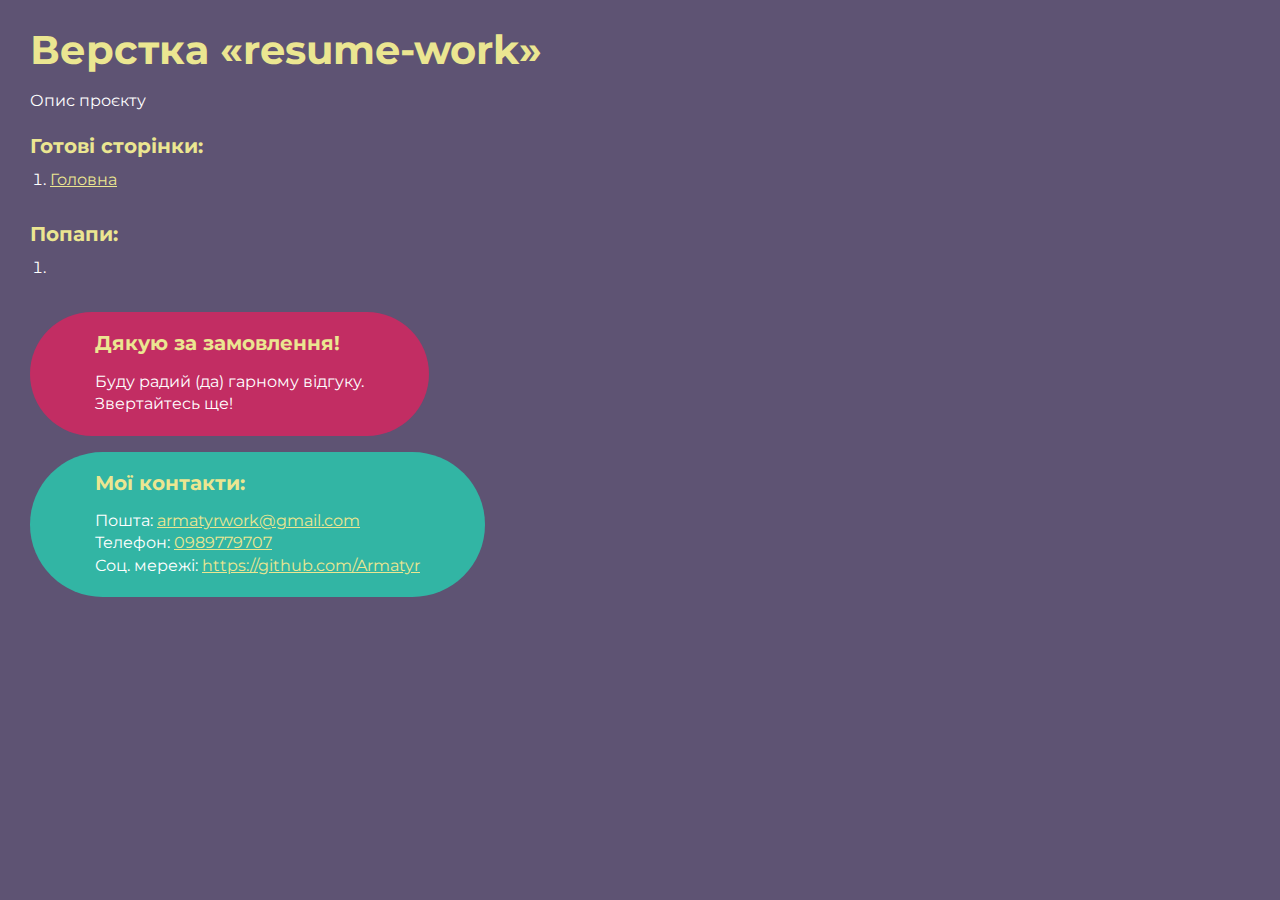
<file: index.html>
<!DOCTYPE html>
<html>

<head>
	<meta charset="UTF-8">
	<meta name="viewport" content="width=device-width, initial-scale=1.0">
	<title>Верстка «resume-work»</title>
</head>

<body>
	<div class="rootpage">
		<h1>Верстка «resume-work»</h1>
		<div class="rootpage__info">
			Опис проєкту
		</div>
		<h2>Готові сторінки:</h2>
		<ol class="rootpage__list">
			<li><a target="_blank" href="home.html">Головна</a></li>
		</ol>
		<h2>Попапи:</h2>
		<ol class="rootpage__list">
			<li><a target="_blank" href="home.html#"></a></li>
		</ol>
		<div class="rootpage__tnx">
			<h2>Дякую за замовлення!</h2>
			<p>Буду радий (да) гарному відгуку.</p>
			<p>Звертайтесь ще!</p>
		</div>
		<div class="rootpage__contacts">
			<h2>Мої контакти:</h2>
			<p>Пошта: <a href="mailto:armatyrwork@gmail.com">armatyrwork@gmail.com</a></p>
			<p>Телефон: <a href="tel:0989779707">0989779707</a></p>
			<p>Соц. мережі: <a href="https://github.com/Armatyr">https://github.com/Armatyr</a></p>
		</div>
	</div>
</body>
<style>
	@charset "UTF-8";
	@import url("https://fonts.googleapis.com/css?family=Montserrat:regular,700&display=swap");

	*,
	*::before,
	*::after {
		padding: 0px;
		margin: 0px;
		border: 0px;
		box-sizing: border-box;
	}

	html,
	body {
		height: 100%;
		margin: 0;
		padding: 0;
		min-width: 320px;
		width: 100%;
		color: #fff;
		background-color: #5e5373;
	}

	body {
		font-family: Montserrat;
		font-size: 100%;
		line-height: 1;
		font-size: 1rem;
	}

	a {
		text-decoration: underline;
		color: #ebe691
	}

	a:visited {
		text-decoration: underline;
		color: #aaa768;
	}

	a:hover {
		text-decoration: none;
	}

	ul li {
		list-style: none;
	}

	img {
		vertical-align: top;
	}

	.wrapper {
		width: 100%;
		min-height: 100%;
		overflow: hidden;
	}

	.rootpage {
		padding: 30px;
		display: flex;
		flex-direction: column;
		align-items: flex-start;
	}

	@media (max-width: 767px) {
		.rootpage {
			padding: 30px 15px;
		}
	}

	h1 {
		color: #ebe691;
		font-size: 2.5rem;
		margin: 0px 0px 1.25rem 0px;
	}

	@media (max-width: 767px) {
		h1 {
			font-size: 1.85rem;
			margin: 0px 0px 1.25rem 0px;
		}
	}

	h2 {
		color: #ebe691;
		font-size: 1.25rem;
		margin: 0px 0px 1rem 0px;
	}

	@media (max-width: 767px) {
		h2 {
			font-size: 1.125rem;
			margin: 0px 0px 1rem 0px;
		}
	}

	.rootpage__info {
		line-height: 140%;
		margin: 0px 0px 1.5rem 0px;
	}

	.rootpage__list {
		margin: 0px 0px 2.25rem 1.25rem;
	}

	.rootpage__list li:not(:last-child) {
		margin: 0px 0px 15px 0px;
	}

	.rootpage__contacts,
	.rootpage__tnx {
		border-radius: 200px;
		padding: 20px 65px;
		line-height: 140%;
	}

	@media (max-width: 767px) {

		.rootpage__contacts,
		.rootpage__tnx {
			border-radius: 40px;
			padding: 20px;
		}
	}

	.rootpage__contacts {
		background: #32b5a4;

	}

	.rootpage__contacts a {
		color: #ebe691;
	}

	.rootpage__tnx {
		background: #c22d63;
		margin: 0px 0px 1rem 0px;
	}
</style>

</html>
</file>
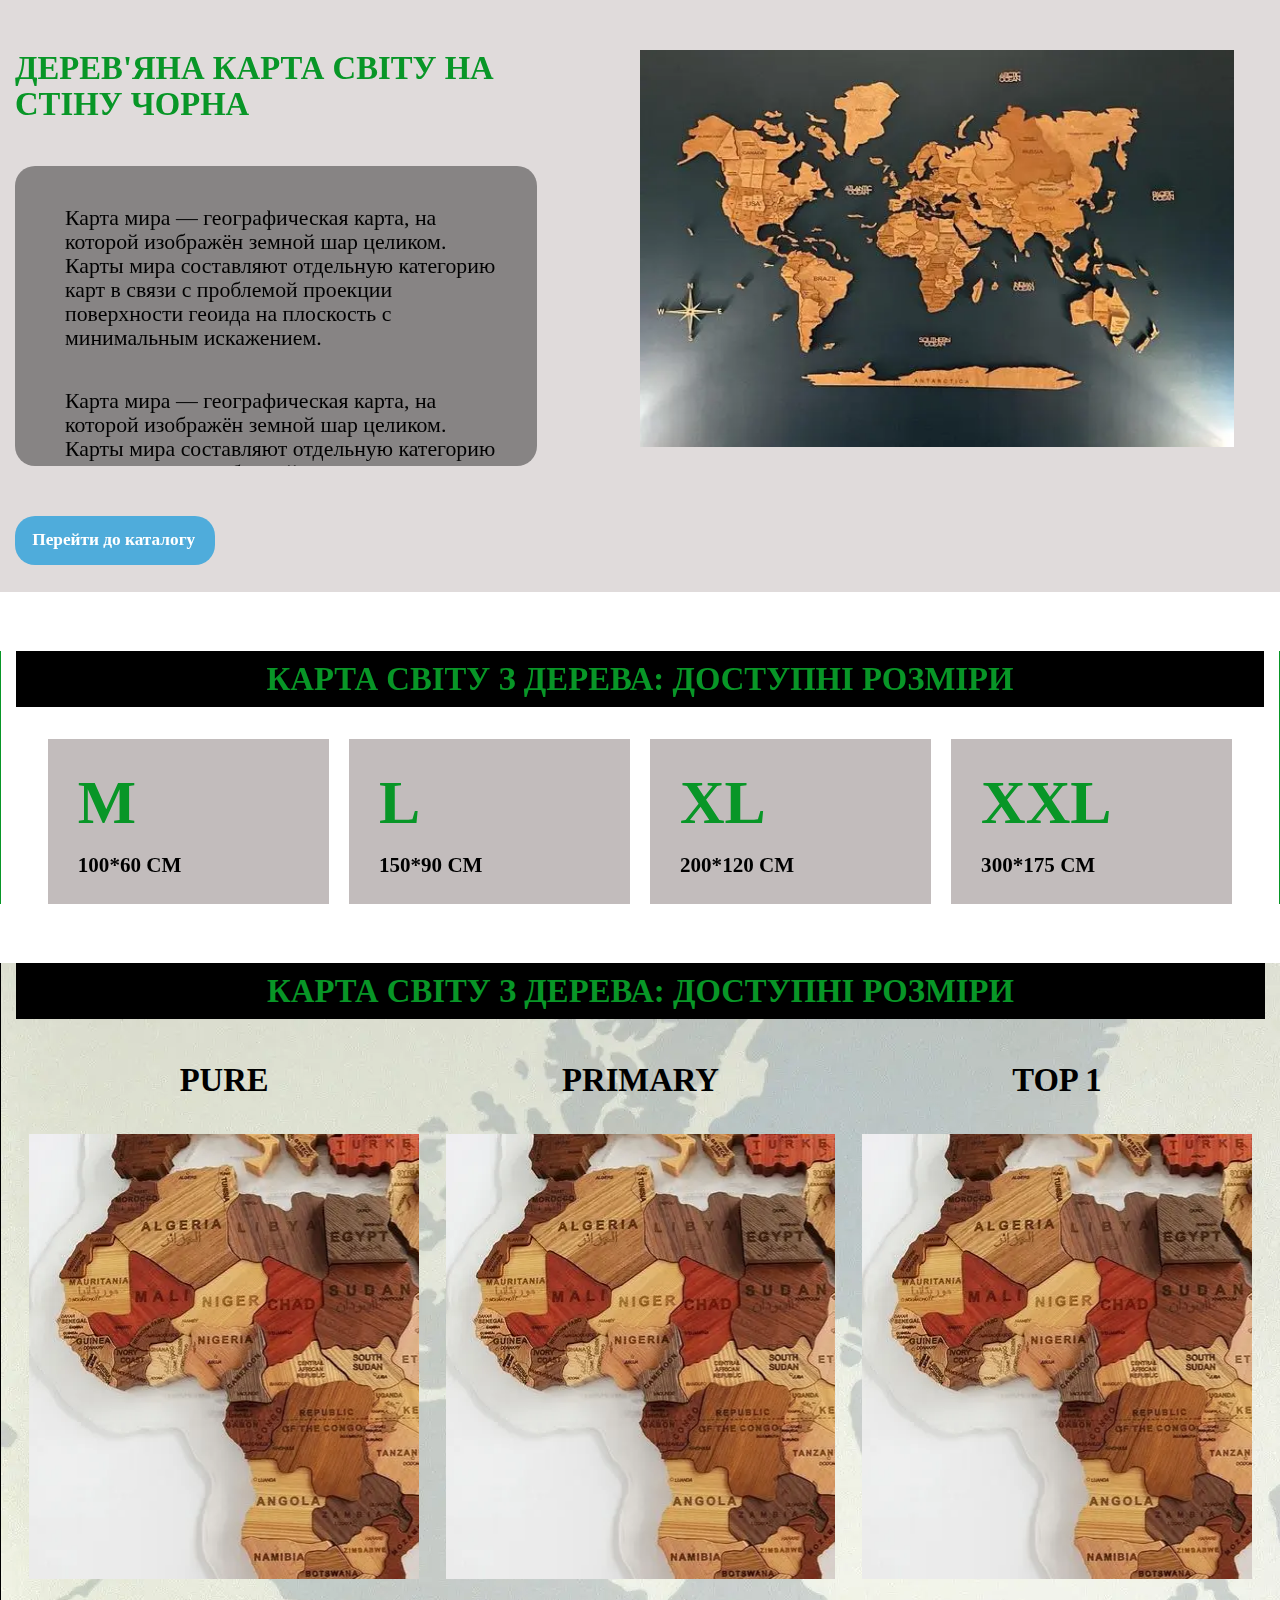
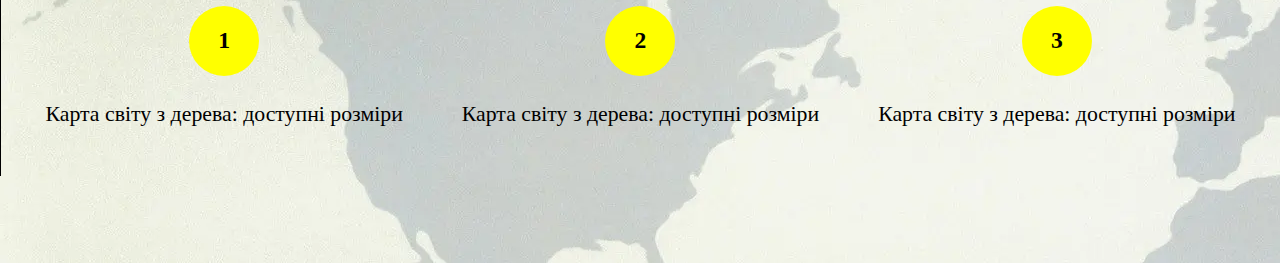
<file: home.html>
<!DOCTYPE html>
<html lang="en">

<head>
	<title>HomePage</title>
	<meta charset="UTF-8">
	<meta name="format-detection" content="telephone=no">
	<!-- <style>body{opacity: 0;}</style> -->
	<link rel="stylesheet" href="css/style.min.css?_v=20240120150344">
	<!-- <link rel="shortcut icon" href=""> -->
	<!-- <meta name="robots" content="noindex, nofollow"> -->
	<meta name="viewport" content="width=device-width, initial-scale=1.0">
</head>

<body>
	<div class="wrapper">
		<header class="header">
			<div class="header__container">
			</div>
		</header>
		<main class="page">
			<section class="world-map">
				<div class="world-map__container">
					<div class="world-map__description">
						<h1 class="world-map__title">Дерев'яна карта свiту на стiну чорна</h1>
						<div class="world-map__item">
							<p class="world-map__text">Карта мира — географическая карта, на которой изображён земной шар
								целиком. Карты мира составляют отдельную категорию карт в связи с проблемой проекции поверхности
								геоида на плоскость с минимальным искажением. </p>
							<p class="world-map__text">Карта мира — географическая карта, на которой изображён земной шар
								целиком. Карты мира составляют отдельную категорию карт в связи с проблемой проекции поверхности
								геоида на плоскость с минимальным искажением. </p>
							<p class="world-map__text">Карта мира — географическая карта, на которой изображён земной шар
								целиком. Карты мира составляют отдельную категорию карт в связи с проблемой проекции поверхности
								геоида на плоскость с минимальным искажением. </p>
						</div>
						<a href="#" class="world-map__catalog">Перейти до каталогу</a>
					</div>
					<div class="world-map__map">
						<picture><source srcset="img/map-world.webp" type="image/webp"><img class="world-map__img" src="img/map-world.jpg" alt="img" width="900" height="500"></picture>
					</div>
				</div>
			</section>
			<section class="size">
				<div class="size__container">
					<div class="size__block-title">
						<h2 class="size__title">Карта свiту з дерева: доступнi розмiри</h2>
					</div>
					<nav class="size__items items-size">
						<ul class="items-size__item">
							<li class="items-size__li">M</li>
							<li class="items-size__cm">100*60 см</li>
						</ul>
						<ul class="items-size__item">
							<li class="items-size__li">L</li>
							<li class="items-size__cm">150*90 см</li>
						</ul>
						<ul class="items-size__item">
							<li class="items-size__li">XL</li>
							<li class="items-size__cm">200*120 см</li>
						</ul>
						<ul class="items-size__item">
							<li class="items-size__li">XXL</li>
							<li class="items-size__cm">300*175 см</li>
						</ul>
					</nav>
				</div>
			</section>
			<section class="option">
				<div class="option__container">
					<div class="size__block-title">
						<h2 class="size__title">Карта свiту з дерева: доступнi розмiри</h2>
					</div>
					<div class="size__map map-size">
						<div class="map-size__block">
							<h3 class="map-size__title">PURE</h3>
							<div class="map-size__img"></div>
							<button class="map-size__option">1</button>
							<p class="map-size__text">Карта свiту з дерева: доступнi розмiри</p>
						</div>
						<div class="map-size__block">
							<h3 class="map-size__title">PRIMARY</h3>
							<div class="map-size__img"></div>
							<button class="map-size__option">2</button>
							<p class="map-size__text">Карта свiту з дерева: доступнi розмiри</p>
						</div>
						<div class="map-size__block">
							<h3 class="map-size__title">TOP 1</h3>
							<div class="map-size__img"></div>
							<button class="map-size__option">3</button>
							<p class="map-size__text">Карта свiту з дерева: доступнi розмiри</p>
						</div>
					</div>
				</div>
			</section>
		</main>
		<footer class="footer">
			<div class="footer__container">
			</div>
		</footer>
	</div>
	<script src="js/app.min.js?_v=20240120150344"></script>
</body>

</html>
</file>
<file: css/style.min.css>
@charset "UTF-8";@import url(https://fonts.googleapis.com/css?family=Roboto:500,700&display=swap);*{padding:0;margin:0;border:0}*,:after,:before{-webkit-box-sizing:border-box;box-sizing:border-box}body,html{height:100%;min-width:320px}body{color:#000;line-height:1;font-family:"";font-size:1rem;-ms-text-size-adjust:100%;-moz-text-size-adjust:100%;-webkit-text-size-adjust:100%;-webkit-font-smoothing:antialiased;-moz-osx-font-smoothing:grayscale}button,input,textarea{font-family:"";font-size:inherit;line-height:inherit}button{cursor:pointer;color:inherit;background-color:transparent}a{color:inherit;text-decoration:none}ul li{list-style:none}img{vertical-align:top}h1,h2,h3,h4,h5,h6{font-weight:inherit;font-size:inherit}.lock body{overflow:hidden;-ms-touch-action:none;touch-action:none;-ms-scroll-chaining:none;overscroll-behavior:none}.wrapper{min-height:100%;display:-webkit-box;display:-ms-flexbox;display:flex;-webkit-box-orient:vertical;-webkit-box-direction:normal;-ms-flex-direction:column;flex-direction:column;overflow:hidden}@supports (overflow:clip){.wrapper{overflow:clip}}.wrapper>main{-webkit-box-flex:1;-ms-flex:1 1 auto;flex:1 1 auto}.wrapper>*{min-width:0}[class*=__container]{max-width:114.375rem;margin:0 auto;padding:0 .9375rem}[class*=-ibg]{position:relative}[class*=-ibg] img{position:absolute;width:100%;height:100%;top:0;left:0;-o-object-fit:cover;object-fit:cover}[class*=-ibg--contain] img{-o-object-fit:contain;object-fit:contain}.world-map{background-color:#e0dbdb}.world-map__container{display:-ms-grid;display:grid;grid-template-columns:repeat(auto-fit,minmax(23.0625rem,1fr));height:100%}.world-map__description{margin-top:3.125rem}.world-map__title{margin-bottom:1.3333333333em;color:#089627;text-transform:uppercase;font-weight:700;line-height:1.1}.world-map__item{background:#878484;border-radius:1.25rem;padding:2.5rem 2.5rem 2.5rem 3.125rem;overflow:auto;height:18.75rem}.world-map__item:not(:last-child){margin-bottom:3.125rem}.world-map__text{color:#000;font-weight:500;line-height:1.1}.world-map__text:not(:last-child){margin-bottom:2.5rem}.world-map__catalog{display:block;max-width:12.5rem;text-wrap:nowrap;color:#fff;font-style:normal;padding-left:1em;padding-right:1em;padding-top:.8571428571em;padding-bottom:.8571428571em;background-color:#4facdb;font-weight:600;line-height:normal;cursor:url(../img/cursor-map.png),auto;border-radius:1.25rem;-webkit-transition:opacity .3s ease-in;transition:opacity .3s ease-in;-webkit-transition:outline .5s ease-in;transition:outline .5s ease-in}.world-map__catalog:focus{outline:0}.world-map__catalog:focus-visible{outline:2px solid #fff}.world-map__catalog:hover{opacity:.8;outline:2px solid #fff;background-color:#fff;color:#4facdb}.world-map__catalog:active{position:relative;top:1px;outline:0;background-color:red}.world-map__map{margin-top:3.125rem}.size{background:#fff}.size__container{display:-webkit-box;display:-ms-flexbox;display:flex;-webkit-box-orient:vertical;-webkit-box-direction:normal;-ms-flex-direction:column;flex-direction:column;-webkit-box-pack:center;-ms-flex-pack:center;justify-content:center;-webkit-box-align:center;-ms-flex-align:center;align-items:center;border-left:.0625rem solid #089627;border-right:.0625rem solid #089627}.size__block-title{display:-webkit-box;display:-ms-flexbox;display:flex;-webkit-box-orient:horizontal;-webkit-box-direction:normal;-ms-flex-direction:row;flex-direction:row;-webkit-box-pack:center;-ms-flex-pack:center;justify-content:center;-webkit-box-align:center;-ms-flex-align:center;align-items:center;background:#000;width:100%}.size__title{padding:.625rem .625rem .625rem .625rem;color:#089627;background:#000;text-transform:uppercase;font-weight:700;line-height:1.1}.items-size{display:-webkit-box;display:-ms-flexbox;display:flex;-webkit-box-orient:horizontal;-webkit-box-direction:normal;-ms-flex-direction:row;flex-direction:row;gap:1.25rem}.items-size__item{display:-webkit-box;display:-ms-flexbox;display:flex;-webkit-box-orient:vertical;-webkit-box-direction:normal;-ms-flex-direction:column;flex-direction:column;row-gap:1.25rem;padding:1.875rem 1.875rem 1.875rem 1.875rem;background:#c2bcbc}.items-size__li{color:#089627;text-transform:uppercase;font-weight:700;line-height:1.1;-webkit-transition:all 1s ease-in;transition:all 1s ease-in}.items-size__li:focus{outline:0}.items-size__li:focus-visible{outline:2px solid #fff}.items-size__li:hover{opacity:.8;outline:2px solid #fff;color:#000;-webkit-transform:scale(1.1);-ms-transform:scale(1.1);transform:scale(1.1);position:relative;bottom:5px}.items-size__li:active{position:relative;bottom:5px;outline:0;background-color:red}.items-size__cm{color:#000;text-transform:uppercase;font-weight:700;line-height:.8;-webkit-transition:all 1s ease-in;transition:all 1s ease-in}.items-size__cm:focus{outline:0}.items-size__cm:focus-visible{outline:2px solid #fff}.items-size__cm:hover{opacity:.8;outline:2px solid #fff;color:#089627;-webkit-transform:scale(1.1);-ms-transform:scale(1.1);transform:scale(1.1);position:relative;bottom:5px}.items-size__cm:active{position:relative;bottom:5px;outline:0;background-color:red}.no-webp .option{background:url(../img/map-bg.jpg) 0 0 no-repeat}.option{height:100vh;overflow:auto}.option__container{border-left:.0625rem solid #000}.size__block-title{display:-webkit-box;display:-ms-flexbox;display:flex;-webkit-box-orient:horizontal;-webkit-box-direction:normal;-ms-flex-direction:row;flex-direction:row;-webkit-box-pack:center;-ms-flex-pack:center;justify-content:center;-webkit-box-align:center;-ms-flex-align:center;align-items:center;background:#000;width:100%}.size__title{padding:.625rem .625rem .625rem .625rem;color:#089627;background:#000;text-transform:uppercase;font-weight:700;line-height:1.1}.map-size{display:-ms-grid;display:grid;grid-template-columns:repeat(auto-fit,minmax(23.03125rem,1fr));justify-items:center;-ms-flex-line-pack:center;align-content:center;-webkit-box-pack:center;-ms-flex-pack:center;justify-content:center}.map-size__block{display:-webkit-box;display:-ms-flexbox;display:flex;-webkit-box-orient:vertical;-webkit-box-direction:normal;-ms-flex-direction:column;flex-direction:column;-webkit-box-align:center;-ms-flex-align:center;align-items:center}.map-size__title{padding:.625rem 0 .625rem 0;color:#000;text-transform:uppercase;font-weight:700;line-height:1.1}.no-webp .map-size__img{background:url(../img/map-continent.jpg) 0 0 no-repeat}.map-size__img{-webkit-transition:1s ease-in;transition:1s ease-in}.map-size__img:hover{-webkit-transform:scale(1.05);-ms-transform:scale(1.05);transform:scale(1.05)}.map-size__option{display:-webkit-box;display:-ms-flexbox;display:flex;-webkit-box-align:center;-ms-flex-align:center;align-items:center;-webkit-box-pack:center;-ms-flex-pack:center;justify-content:center;-webkit-box-flex:0;-ms-flex:0 0 4.375rem;flex:0 0 4.375rem;width:4.375rem;height:4.375rem;text-wrap:nowrap;color:#000;font-style:normal;border-radius:50%;background-color:#ff0;font-weight:700;line-height:normal;cursor:pointer;-webkit-transition:opacity .3s ease-in;transition:opacity .3s ease-in;-webkit-transition:outline .5s ease-in;transition:outline .5s ease-in}.map-size__option:focus{outline:0}.map-size__option:focus-visible{outline:2px solid #fff}.map-size__option:hover{opacity:.8;outline:3px solid #ff0;background-color:#089627;color:#ff0}.map-size__option:active{position:relative;top:1px;outline:0;background-color:red}.map-size__text{display:-webkit-box;display:-ms-flexbox;display:flex;-ms-flex-wrap:wrap;flex-wrap:wrap;color:#000;font-weight:500;line-height:1.1;padding-bottom:3.125rem}.map-size__text:not(:last-child){margin-bottom:2.5rem}@media (min-width:114.375em){.world-map__container{margin-bottom:4.375rem}.world-map__title{font-size:2.5rem}.world-map__item{margin-bottom:1.875rem}.world-map__text{font-size:1.5rem}.world-map__catalog{margin-bottom:1.875rem}.world-map__catalog{font-size:1.125rem}.size__container{margin-bottom:4.375rem}.size__block-title{margin-bottom:2.5rem}.size__title{font-size:2.5rem}.items-size__li{font-size:5rem}.items-size__cm{font-size:1.5rem}.option__container{margin-bottom:4.375rem}.size__block-title{margin-bottom:2.5rem}.size__title{font-size:2.5rem}.map-size__title{font-size:2.5rem}.map-size__title{margin-bottom:1.875rem}.map-size__img{margin-bottom:1.875rem}.map-size__option{margin-bottom:1.875rem}.map-size__option{font-size:1.75rem}.map-size__text{font-size:1.5rem}}@media (max-width:20em){.world-map__container{margin-bottom:2.5rem}.world-map__title{font-size:1.25rem}.world-map__item{margin-bottom:1.25rem}.world-map__text{font-size:1.125rem}.world-map__catalog{margin-bottom:1.25rem}.world-map__catalog{font-size:1rem}.size__container{margin-bottom:2.5rem}.size__block-title{margin-bottom:1.25rem}.size__title{font-size:1.25rem}.items-size__li{font-size:1.875rem}.items-size__cm{font-size:1rem}.option__container{margin-bottom:2.5rem}.size__block-title{margin-bottom:1.25rem}.size__title{font-size:1.25rem}.map-size__title{font-size:1.25rem}.map-size__title{margin-bottom:1.25rem}.map-size__img{margin-bottom:1.25rem}.map-size__option{margin-bottom:1.25rem}.map-size__option{font-size:1rem}.map-size__text{font-size:1.125rem}}@media (max-width:67.5em) and (max-width:48em){.map-size__block{width:18.75rem}}@media (max-width:47.99875em){.items-size{-ms-flex-wrap:wrap;flex-wrap:wrap}.items-size__item{margin:0 auto}.map-size{gap:1.875rem}}@media (max-width:33.6875em){.world-map__catalog{padding:.75em .875em .75em .875em}.map-size__option{padding:.75em .875em .75em .875em}}@media (min-width:20em) and (max-width:114.375em){@supports (margin-bottom:clamp(2.5rem ,2.1026490066rem + 1.9867549669vw ,4.375rem)){.world-map__container{margin-bottom:clamp(2.5rem ,2.1026490066rem + 1.9867549669vw ,4.375rem)}}@supports not (margin-bottom:clamp(2.5rem ,2.1026490066rem + 1.9867549669vw ,4.375rem)){.world-map__container{margin-bottom:calc(2.5rem + 1.875 * (100vw - 20rem)/ 94.375)}}@supports (font-size:clamp(1.25rem ,0.9850993377rem + 1.3245033113vw ,2.5rem)){.world-map__title{font-size:clamp(1.25rem ,.9850993377rem + 1.3245033113vw ,2.5rem)}}@supports not (font-size:clamp(1.25rem ,0.9850993377rem + 1.3245033113vw ,2.5rem)){.world-map__title{font-size:calc(1.25rem + 1.25 * (100vw - 20rem)/ 94.375)}}@supports (margin-bottom:clamp(1.25rem ,1.1175496689rem + 0.6622516556vw ,1.875rem)){.world-map__item{margin-bottom:clamp(1.25rem ,1.1175496689rem + .6622516556vw ,1.875rem)}}@supports not (margin-bottom:clamp(1.25rem ,1.1175496689rem + 0.6622516556vw ,1.875rem)){.world-map__item{margin-bottom:calc(1.25rem + .625 * (100vw - 20rem)/ 94.375)}}@supports (font-size:clamp(1.125rem ,1.0455298013rem + 0.3973509934vw ,1.5rem)){.world-map__text{font-size:clamp(1.125rem ,1.0455298013rem + .3973509934vw ,1.5rem)}}@supports not (font-size:clamp(1.125rem ,1.0455298013rem + 0.3973509934vw ,1.5rem)){.world-map__text{font-size:calc(1.125rem + .375 * (100vw - 20rem)/ 94.375)}}@supports (margin-bottom:clamp(1.25rem ,1.1175496689rem + 0.6622516556vw ,1.875rem)){.world-map__catalog{margin-bottom:clamp(1.25rem ,1.1175496689rem + .6622516556vw ,1.875rem)}}@supports not (margin-bottom:clamp(1.25rem ,1.1175496689rem + 0.6622516556vw ,1.875rem)){.world-map__catalog{margin-bottom:calc(1.25rem + .625 * (100vw - 20rem)/ 94.375)}}@supports (font-size:clamp(1rem ,0.9735099338rem + 0.1324503311vw ,1.125rem)){.world-map__catalog{font-size:clamp(1rem ,.9735099338rem + .1324503311vw ,1.125rem)}}@supports not (font-size:clamp(1rem ,0.9735099338rem + 0.1324503311vw ,1.125rem)){.world-map__catalog{font-size:calc(1rem + .125 * (100vw - 20rem)/ 94.375)}}@supports (margin-bottom:clamp(2.5rem ,2.1026490066rem + 1.9867549669vw ,4.375rem)){.size__container{margin-bottom:clamp(2.5rem ,2.1026490066rem + 1.9867549669vw ,4.375rem)}}@supports not (margin-bottom:clamp(2.5rem ,2.1026490066rem + 1.9867549669vw ,4.375rem)){.size__container{margin-bottom:calc(2.5rem + 1.875 * (100vw - 20rem)/ 94.375)}}@supports (margin-bottom:clamp(1.25rem ,0.9850993377rem + 1.3245033113vw ,2.5rem)){.size__block-title{margin-bottom:clamp(1.25rem ,.9850993377rem + 1.3245033113vw ,2.5rem)}}@supports not (margin-bottom:clamp(1.25rem ,0.9850993377rem + 1.3245033113vw ,2.5rem)){.size__block-title{margin-bottom:calc(1.25rem + 1.25 * (100vw - 20rem)/ 94.375)}}@supports (font-size:clamp(1.25rem ,0.9850993377rem + 1.3245033113vw ,2.5rem)){.size__title{font-size:clamp(1.25rem ,.9850993377rem + 1.3245033113vw ,2.5rem)}}@supports not (font-size:clamp(1.25rem ,0.9850993377rem + 1.3245033113vw ,2.5rem)){.size__title{font-size:calc(1.25rem + 1.25 * (100vw - 20rem)/ 94.375)}}@supports (font-size:clamp(1.875rem ,1.2127483444rem + 3.3112582781vw ,5rem)){.items-size__li{font-size:clamp(1.875rem ,1.2127483444rem + 3.3112582781vw ,5rem)}}@supports not (font-size:clamp(1.875rem ,1.2127483444rem + 3.3112582781vw ,5rem)){.items-size__li{font-size:calc(1.875rem + 3.125 * (100vw - 20rem)/ 94.375)}}@supports (font-size:clamp(1rem ,0.8940397351rem + 0.5298013245vw ,1.5rem)){.items-size__cm{font-size:clamp(1rem ,.8940397351rem + .5298013245vw ,1.5rem)}}@supports not (font-size:clamp(1rem ,0.8940397351rem + 0.5298013245vw ,1.5rem)){.items-size__cm{font-size:calc(1rem + .5 * (100vw - 20rem)/ 94.375)}}@supports (margin-bottom:clamp(2.5rem ,2.1026490066rem + 1.9867549669vw ,4.375rem)){.option__container{margin-bottom:clamp(2.5rem ,2.1026490066rem + 1.9867549669vw ,4.375rem)}}@supports not (margin-bottom:clamp(2.5rem ,2.1026490066rem + 1.9867549669vw ,4.375rem)){.option__container{margin-bottom:calc(2.5rem + 1.875 * (100vw - 20rem)/ 94.375)}}@supports (margin-bottom:clamp(1.25rem ,0.9850993377rem + 1.3245033113vw ,2.5rem)){.size__block-title{margin-bottom:clamp(1.25rem ,.9850993377rem + 1.3245033113vw ,2.5rem)}}@supports not (margin-bottom:clamp(1.25rem ,0.9850993377rem + 1.3245033113vw ,2.5rem)){.size__block-title{margin-bottom:calc(1.25rem + 1.25 * (100vw - 20rem)/ 94.375)}}@supports (font-size:clamp(1.25rem ,0.9850993377rem + 1.3245033113vw ,2.5rem)){.size__title{font-size:clamp(1.25rem ,.9850993377rem + 1.3245033113vw ,2.5rem)}}@supports not (font-size:clamp(1.25rem ,0.9850993377rem + 1.3245033113vw ,2.5rem)){.size__title{font-size:calc(1.25rem + 1.25 * (100vw - 20rem)/ 94.375)}}@supports (font-size:clamp(1.25rem ,0.9850993377rem + 1.3245033113vw ,2.5rem)){.map-size__title{font-size:clamp(1.25rem ,.9850993377rem + 1.3245033113vw ,2.5rem)}}@supports not (font-size:clamp(1.25rem ,0.9850993377rem + 1.3245033113vw ,2.5rem)){.map-size__title{font-size:calc(1.25rem + 1.25 * (100vw - 20rem)/ 94.375)}}@supports (margin-bottom:clamp(1.25rem ,1.1175496689rem + 0.6622516556vw ,1.875rem)){.map-size__title{margin-bottom:clamp(1.25rem ,1.1175496689rem + .6622516556vw ,1.875rem)}}@supports not (margin-bottom:clamp(1.25rem ,1.1175496689rem + 0.6622516556vw ,1.875rem)){.map-size__title{margin-bottom:calc(1.25rem + .625 * (100vw - 20rem)/ 94.375)}}@supports (margin-bottom:clamp(1.25rem ,1.1175496689rem + 0.6622516556vw ,1.875rem)){.map-size__img{margin-bottom:clamp(1.25rem ,1.1175496689rem + .6622516556vw ,1.875rem)}}@supports not (margin-bottom:clamp(1.25rem ,1.1175496689rem + 0.6622516556vw ,1.875rem)){.map-size__img{margin-bottom:calc(1.25rem + .625 * (100vw - 20rem)/ 94.375)}}@supports (margin-bottom:clamp(1.25rem ,1.1175496689rem + 0.6622516556vw ,1.875rem)){.map-size__option{margin-bottom:clamp(1.25rem ,1.1175496689rem + .6622516556vw ,1.875rem)}}@supports not (margin-bottom:clamp(1.25rem ,1.1175496689rem + 0.6622516556vw ,1.875rem)){.map-size__option{margin-bottom:calc(1.25rem + .625 * (100vw - 20rem)/ 94.375)}}@supports (font-size:clamp(1rem ,0.8410596026rem + 0.7947019868vw ,1.75rem)){.map-size__option{font-size:clamp(1rem ,.8410596026rem + .7947019868vw ,1.75rem)}}@supports not (font-size:clamp(1rem ,0.8410596026rem + 0.7947019868vw ,1.75rem)){.map-size__option{font-size:calc(1rem + .75 * (100vw - 20rem)/ 94.375)}}@supports (font-size:clamp(1.125rem ,1.0455298013rem + 0.3973509934vw ,1.5rem)){.map-size__text{font-size:clamp(1.125rem ,1.0455298013rem + .3973509934vw ,1.5rem)}}@supports not (font-size:clamp(1.125rem ,1.0455298013rem + 0.3973509934vw ,1.5rem)){.map-size__text{font-size:calc(1.125rem + .375 * (100vw - 20rem)/ 94.375)}}}@media (min-width:48em) and (max-width:120em){@supports (width:clamp(21.875rem ,-1.0416666667rem + 47.7430555556vw ,56.25rem)){.world-map__description{width:clamp(21.875rem ,-1.0416666667rem + 47.7430555556vw ,56.25rem)}}@supports not (width:clamp(21.875rem ,-1.0416666667rem + 47.7430555556vw ,56.25rem)){.world-map__description{width:calc(21.875rem + 34.375 * (100vw - 48rem)/ 72)}}@supports (width:clamp(18.75rem ,-2.0833333333rem + 43.4027777778vw ,50rem)){.world-map__title{width:clamp(18.75rem ,-2.0833333333rem + 43.4027777778vw ,50rem)}}@supports not (width:clamp(18.75rem ,-2.0833333333rem + 43.4027777778vw ,50rem)){.world-map__title{width:calc(18.75rem + 31.25 * (100vw - 48rem)/ 72)}}@supports (width:clamp(18.75rem ,-2.0833333333rem + 43.4027777778vw ,50rem)){.world-map__item{width:clamp(18.75rem ,-2.0833333333rem + 43.4027777778vw ,50rem)}}@supports not (width:clamp(18.75rem ,-2.0833333333rem + 43.4027777778vw ,50rem)){.world-map__item{width:calc(18.75rem + 31.25 * (100vw - 48rem)/ 72)}}@supports (width:clamp(21.875rem ,-1.0416666667rem + 47.7430555556vw ,56.25rem)){.world-map__map{width:clamp(21.875rem ,-1.0416666667rem + 47.7430555556vw ,56.25rem)}}@supports not (width:clamp(21.875rem ,-1.0416666667rem + 47.7430555556vw ,56.25rem)){.world-map__map{width:calc(21.875rem + 34.375 * (100vw - 48rem)/ 72)}}@supports (width:clamp(21.875rem ,-1.0416666667rem + 47.7430555556vw ,56.25rem)){.world-map__img{width:clamp(21.875rem ,-1.0416666667rem + 47.7430555556vw ,56.25rem)}}@supports not (width:clamp(21.875rem ,-1.0416666667rem + 47.7430555556vw ,56.25rem)){.world-map__img{width:calc(21.875rem + 34.375 * (100vw - 48rem)/ 72)}}@supports (height:clamp(15.625rem ,1.875rem + 28.6458333333vw ,36.25rem)){.world-map__img{height:clamp(15.625rem ,1.875rem + 28.6458333333vw ,36.25rem)}}@supports not (height:clamp(15.625rem ,1.875rem + 28.6458333333vw ,36.25rem)){.world-map__img{height:calc(15.625rem + 20.625 * (100vw - 48rem)/ 72)}}@supports (width:clamp(10.625rem ,0.2083333333rem + 21.7013888889vw ,26.25rem)){.items-size__item{width:clamp(10.625rem ,.2083333333rem + 21.7013888889vw ,26.25rem)}}@supports not (width:clamp(10.625rem ,0.2083333333rem + 21.7013888889vw ,26.25rem)){.items-size__item{width:calc(10.625rem + 15.625 * (100vw - 48rem)/ 72)}}@supports (width:clamp(15.625rem ,2.5416666667rem + 27.2569444444vw ,35.25rem)){.map-size__img{width:clamp(15.625rem ,2.5416666667rem + 27.2569444444vw ,35.25rem)}}@supports not (width:clamp(15.625rem ,2.5416666667rem + 27.2569444444vw ,35.25rem)){.map-size__img{width:calc(15.625rem + 19.625 * (100vw - 48rem)/ 72)}}@supports (height:clamp(21.875rem ,12.9583333333rem + 18.5763888889vw ,35.25rem)){.map-size__img{height:clamp(21.875rem ,12.9583333333rem + 18.5763888889vw ,35.25rem)}}@supports not (height:clamp(21.875rem ,12.9583333333rem + 18.5763888889vw ,35.25rem)){.map-size__img{height:calc(21.875rem + 13.375 * (100vw - 48rem)/ 72)}}}@media (max-width:47.99875em) and (min-width:20em) and (max-width:48em){@supports (width:clamp(18.125rem ,-1.875rem + 100vw ,46.125rem)){.world-map__description{width:clamp(18.125rem ,-1.875rem + 100vw ,46.125rem)}}@supports not (width:clamp(18.125rem ,-1.875rem + 100vw ,46.125rem)){.world-map__description{width:calc(18.125rem + 28 * (100vw - 20rem)/ 28)}}@supports (width:clamp(20rem ,0.0000000625rem + 100vw ,48rem)){.world-map__map{width:clamp(20rem ,.0000000625rem + 100vw ,48rem)}}@supports not (width:clamp(20rem ,0.0000000625rem + 100vw ,48rem)){.world-map__map{width:calc(20rem + 28 * (100vw - 20rem)/ 28)}}@supports (width:clamp(18.125rem ,-1.875rem + 100vw ,46.125rem)){.world-map__img{width:clamp(18.125rem ,-1.875rem + 100vw ,46.125rem)}}@supports not (width:clamp(18.125rem ,-1.875rem + 100vw ,46.125rem)){.world-map__img{width:calc(18.125rem + 28 * (100vw - 20rem)/ 28)}}@supports (height:clamp(12.5rem ,3.5714285714rem + 44.6428571429vw ,25rem)){.world-map__img{height:clamp(12.5rem ,3.5714285714rem + 44.6428571429vw ,25rem)}}@supports not (height:clamp(12.5rem ,3.5714285714rem + 44.6428571429vw ,25rem)){.world-map__img{height:calc(12.5rem + 12.5 * (100vw - 20rem)/ 28)}}@supports (width:clamp(9.375rem ,2.6785714286rem + 33.4821428571vw ,18.75rem)){.items-size__item{width:clamp(9.375rem ,2.6785714286rem + 33.4821428571vw ,18.75rem)}}@supports not (width:clamp(9.375rem ,2.6785714286rem + 33.4821428571vw ,18.75rem)){.items-size__item{width:calc(9.375rem + 9.375 * (100vw - 20rem)/ 28)}}@supports (width:clamp(17.5rem ,5.4464285714rem + 60.2678571429vw ,34.375rem)){.map-size__block{width:clamp(17.5rem ,5.4464285714rem + 60.2678571429vw ,34.375rem)}}@supports not (width:clamp(17.5rem ,5.4464285714rem + 60.2678571429vw ,34.375rem)){.map-size__block{width:calc(17.5rem + 16.875 * (100vw - 20rem)/ 28)}}@supports (width:clamp(17.5rem ,5.4464285714rem + 60.2678571429vw ,34.375rem)){.map-size__img{width:clamp(17.5rem ,5.4464285714rem + 60.2678571429vw ,34.375rem)}}@supports not (width:clamp(17.5rem ,5.4464285714rem + 60.2678571429vw ,34.375rem)){.map-size__img{width:calc(17.5rem + 16.875 * (100vw - 20rem)/ 28)}}@supports (height:clamp(17.5rem ,5.4464285714rem + 60.2678571429vw ,34.375rem)){.map-size__img{height:clamp(17.5rem ,5.4464285714rem + 60.2678571429vw ,34.375rem)}}@supports not (height:clamp(17.5rem ,5.4464285714rem + 60.2678571429vw ,34.375rem)){.map-size__img{height:calc(17.5rem + 16.875 * (100vw - 20rem)/ 28)}}}@media (min-width:67.5em) and (max-width:120em){@supports (width:clamp(25rem ,8.9285714286rem + 23.8095238095vw ,37.5rem)){.map-size__block{width:clamp(25rem ,8.9285714286rem + 23.8095238095vw ,37.5rem)}}@supports not (width:clamp(25rem ,8.9285714286rem + 23.8095238095vw ,37.5rem)){.map-size__block{width:calc(25rem + 12.5 * (100vw - 67.5rem)/ 52.5)}}}@media (max-width:67.5em) and (min-width:67.5em){.map-size__block{width:25rem}}@media (max-width:67.5em) and (min-width:48em) and (max-width:67.5em){@supports (width:clamp(18.75rem ,3.3653846154rem + 32.0512820513vw ,25rem)){.map-size__block{width:clamp(18.75rem ,3.3653846154rem + 32.0512820513vw ,25rem)}}@supports not (width:clamp(18.75rem ,3.3653846154rem + 32.0512820513vw ,25rem)){.map-size__block{width:calc(18.75rem + 6.25 * (100vw - 48rem)/ 19.5)}}@supports (width:clamp(18.75rem ,3.3653846154rem + 32.0512820513vw ,25rem)){.map-size__img{width:clamp(18.75rem ,3.3653846154rem + 32.0512820513vw ,25rem)}}@supports not (width:clamp(18.75rem ,3.3653846154rem + 32.0512820513vw ,25rem)){.map-size__img{width:calc(18.75rem + 6.25 * (100vw - 48rem)/ 19.5)}}@supports (height:clamp(18.75rem ,-19.7115384615rem + 80.1282051282vw ,34.375rem)){.map-size__img{height:clamp(18.75rem ,-19.7115384615rem + 80.1282051282vw ,34.375rem)}}@supports not (height:clamp(18.75rem ,-19.7115384615rem + 80.1282051282vw ,34.375rem)){.map-size__img{height:calc(18.75rem + 15.625 * (100vw - 48rem)/ 19.5)}}}.webp .option{background:url(../img/map-bg.webp) 0 0 no-repeat}.webp .map-size__img{background:url(../img/map-continent.webp) 0 0 no-repeat}
</file>
